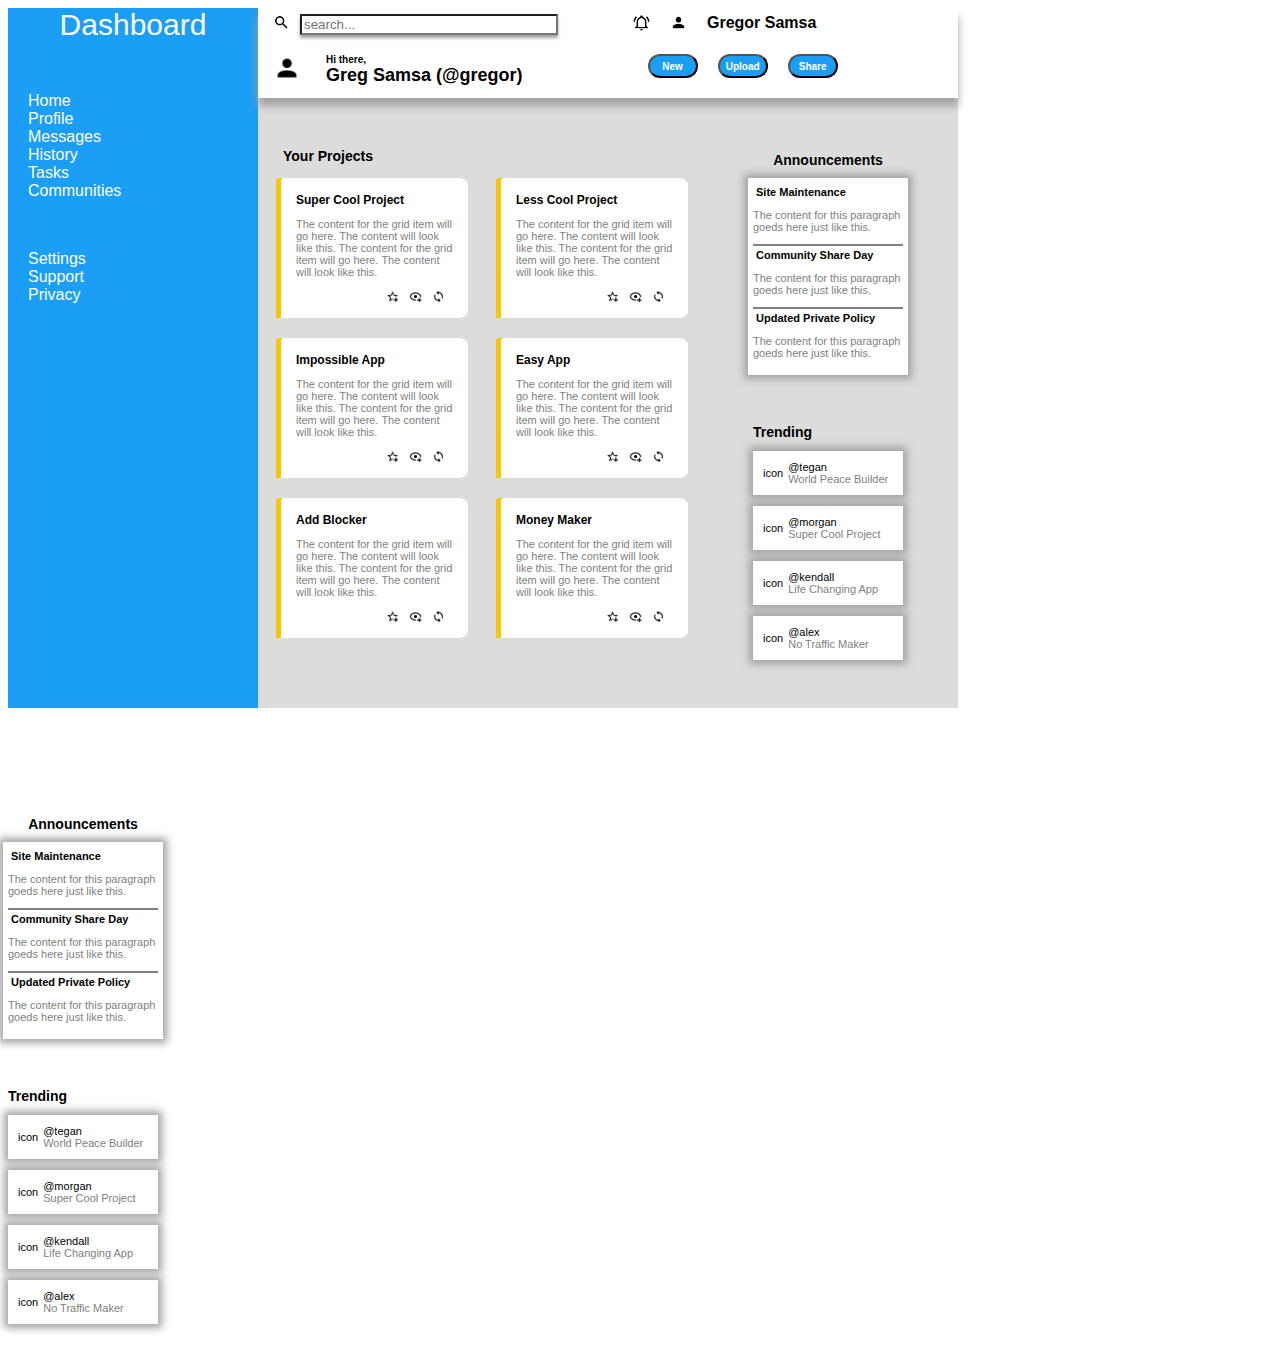
<file: admin/index.html>
<!DOCTYPE html>
<html lang="en">
<head>
    <meta charset="UTF-8">
    <meta http-equiv="X-UA-Compatible" content="IE=edge">
    <meta name="viewport" content="width=device-width, initial-scale=1.0">
    <title>Document</title>
    <link rel="stylesheet" href="style.css">
</head>
<body>

    <div class="main-container">
        <div class="left-container">
            <div class="dashboard-container">
                <div class="dashboard">Dashboard</div>
            </div>
            <div class="home-column-container">
                <div id="home">Home</div>
                <div id="profile">Profile</div>
                <div id="messages">Messages</div>
                <div id="history">History</div>
                <div id="tasks">Tasks</div>
                <div id="communities">Communities</div>
            </div>
            <div class="settings-column-container">
                <div id="settings">Settings</div>
                <div id="support">Support</div>
                <div id="privacy">Privacy</div>
                <div id="history"></div>
                <div id="tasks"></div>
                <div id="communities"></div>
            </div>
            
        </div>
        <div class="right-container">
            <div class="navBar-container">
                <nav>
                    <div class="searchBar">
                        <div class="div">
                            <img class = "icon" src="./icons/magnify.png">
                        </div>
                        <div class="div">
                            <input type="text" placeholder="search...">
                        </div>
                    </div>
                    <div class="navbar-top-right">
                        <div><img class="icon" src="./icons/bell-ring-outline.png"></div>
                        <div><img class="icon" src="./icons/account.png"></div>
                        <div id="accountOwnerLink">Gregor Samsa</div>
                    </div>
                </nav> 
                <div class="hiThere">
                    <div>
                        <img id="largeAccountIcon" src="./icons/account.png">
                    </div>
                    <div class="hiThereText">
                        <div class="hiThereText hiThere1">Hi there,</div>
                        <div class="hiThereText gregSamsa">Greg Samsa (@gregor)</div>
                    </div>
                    <div class="hiThere-buttons">
                        <div id="newBtn"><button>New</button></div> 
                        <div id="uploadBtn"><button>Upload</button></div>
                        <div id="shareBtn"><button>Share</button></div> 
                    </div>
                </div>
            </div> 
            <div class="inner-container">
                <div class="inner-container-left-side">
                    <h3 class="sectionHeader">Your Projects</h3>
                    <div class="gridContainer">
                        <div class="gridItem" id="card1">
                            <div class="gridItemContent">
                                <div class="gridItemHeader">Super Cool Project</div>
                                <p>The content for the grid item will go here. The content will look like this. The content for the grid item will go here. The content will look like this.</p>
                                <div class="gridItemIcons">
                                    <div><img class="cardIcon" src="./icons/star-plus-outline.png"></div>
                                    <div><img class="cardIcon" src="./icons/eye-plus-outline.png"></div>
                                    <div><img class="cardIcon" src="./icons/sync.png"></div>
                                </div>
                            </div>
                        </div>
                        <div class="gridItem" id="card2">
                            <div class="gridItemContent">
                                <div class="gridItemHeader">Less Cool Project</div>
                                <p>The content for the grid item will go here. The content will look like this. The content for the grid item will go here. The content will look like this.</p>
                                <div class="gridItemIcons">
                                    <div><img class="cardIcon" src="./icons/star-plus-outline.png"></div>
                                    <div><img class="cardIcon" src="./icons/eye-plus-outline.png"></div>
                                    <div><img class="cardIcon" src="./icons/sync.png"></div>
                                </div>
                            </div>
                        </div>
                        <div class="gridItem" id="card3">
                            <div class="gridItemContent">
                                <div class="gridItemHeader">Impossible App</div>
                                <p>The content for the grid item will go here. The content will look like this. The content for the grid item will go here. The content will look like this.</p>
                                <div class="gridItemIcons">
                                    <div><img class="cardIcon" src="./icons/star-plus-outline.png"></div>
                                    <div><img class="cardIcon" src="./icons/eye-plus-outline.png"></div>
                                    <div><img class="cardIcon" src="./icons/sync.png"></div>
                                </div>
                            </div>
                        </div>
                        <div class="gridItem" id="card4">
                            <div class="gridItemContent">
                                <div class="gridItemHeader">Easy App</div>
                                <p>The content for the grid item will go here. The content will look like this. The content for the grid item will go here. The content will look like this.</p>
                                <div class="gridItemIcons">
                                    <div><img class="cardIcon" src="./icons/star-plus-outline.png"></div>
                                    <div><img class="cardIcon" src="./icons/eye-plus-outline.png"></div>
                                    <div><img class="cardIcon" src="./icons/sync.png"></div>
                                </div>
                            </div>
                        </div>
                        <div class="gridItem" id="card5">
                            <div class="gridItemContent">
                                <div class="gridItemHeader">Add Blocker</div>
                                <p>The content for the grid item will go here. The content will look like this. The content for the grid item will go here. The content will look like this.</p>
                                <div class="gridItemIcons">
                                    <div><img class="cardIcon" src="./icons/star-plus-outline.png"></div>
                                    <div><img class="cardIcon" src="./icons/eye-plus-outline.png"></div>
                                    <div><img class="cardIcon" src="./icons/sync.png"></div>
                                </div>
                            </div>
                        </div>
                        <div class="gridItem" id="card5">
                            <div class="gridItemContent">
                                <div class="gridItemHeader">Money Maker</div>
                                <p>The content for the grid item will go here. The content will look like this. The content for the grid item will go here. The content will look like this.</p>
                                <div class="gridItemIcons">
                                    <div><img class="cardIcon" src="./icons/star-plus-outline.png"></div>
                                    <div><img class="cardIcon" src="./icons/eye-plus-outline.png"></div>
                                    <div><img class="cardIcon" src="./icons/sync.png"></div>
                                </div>
                            </div>
                        </div>
                    </div> 
                </div>
                <div class="inner-container-right-side">
                    <div class="announcements-container">
                        <div class="announcements-header">Announcements</div>
                            <div class="announcements-card">
                                <div class="announcements-card-item">
                                    <div class="card-header">
                                        <h4>Site Maintenance</h4>
                                    </div>
                                        <p>The content for this paragraph goeds here just like this.</p>
                                    <div class="divider-line"></div>
                                </div>
                                <div class="announcements-card-item">
                                    <div class="card-header">
                                        <h4>Community Share Day</h4>
                                    </div>
                                    <p>The content for this paragraph goeds here just like this.</p>
                                    <div class="divider-line"></div>
                                </div>
                                <div class="announcements-card-item">
                                    <div class="card-header">
                                        <h4>Updated Private Policy</h4>
                                    </div>
                                    <p>The content for this paragraph goeds here just like this.</p>
                            </div>
                        </div>
                    </div>
                    
                    <br>
                    <br>
                    
                        <div class="trending-container">
                            <div class="trending-header">Trending</div>
                                <div class="trending-card-item-container">
                                    <div class="trending-card-icon">icon</div>
                                    <div class="trending-card-username-container">
                                        <div class="trending-card-username">@tegan</div>
                                        <div class="trending-card-title">World Peace Builder</div>
                                    </div>
                                </div>
                                <div class="trending-card-item-container">
                                    <div class="trending-card-icon">icon</div>
                                    <div class="trending-card-username-container">
                                        <div class="trending-card-username">@morgan</div>
                                        <div class="trending-card-title">Super Cool Project</div>
                                    </div>
                                </div>
                                <div class="trending-card-item-container">
                                    <div class="trending-card-icon">icon</div>
                                    <div class="trending-card-username-container">
                                        <div class="trending-card-username">@kendall</div>
                                        <div class="trending-card-title">Life Changing App</div>
                                    </div>
                                </div>
                                <div class="trending-card-item-container">
                                    <div class="trending-card-icon">icon</div>
                                    <div class="trending-card-username-container">
                                        <div class="trending-card-username">@alex</div>
                                        <div class="trending-card-title">No Traffic Maker</div>       
                                    </div>
                                </div>
                            
                        </div>
                 </div>
                <!---
                <div class="inner-container-right-side">
                    <h3 class="sectinonHeader">Announcements</h3>
                        <div class="announcements-card">
                            <div class="announcements-card-item">Site Maintenance</div>
                            <div class="announcements-card-item">Community Share Day</div>
                            <div class="announcements-card-item">Updated Private Policy</div>
                        </div>
                    </div>
                    <h3>Trending</h3>
                    <div class="trending">
                        <div class="trending-card">
                            <div class="trending-username">@tegan</div>
                            <div class="trending-username">@morgan</div>
                            <div class="trending-username">@kendall</div>
                            <div class="trending-username">@alex</div>
                        </div>
                    </div>
                </div>
            -->
            </div>
        </div>
    </div>

    <br>
    <br>
    <br> 



    <!---

    <div class="gridContainer">
        <div class="gridItem" id="card1">
            <div class="gridItemContent">
                <div class="gridItemHeader">Super Cool Project</div>
                <p>The content for the grid item will go here. The content will look like this.</p>
                <div class="gridItemIcons">
                    <div><img class="cardIcon" src="./icons/star-plus-outline.png"></div>
                    <div><img class="cardIcon" src="./icons/eye-plus-outline.png"></div>
                    <div><img class="cardIcon" src="./icons/sync.png"></div>
                </div>
            </div>
        </div>
        <div class="gridItem" id="card2">
            <div class="gridItemContent">
                <div class="gridItemHeader">Less Cool Project</div>
                <p>The content for the grid item will go here. The content will look like this.</p>
                <div class="gridItemIcons">
                    <div><img class="cardIcon" src="./icons/star-plus-outline.png"></div>
                    <div><img class="cardIcon" src="./icons/eye-plus-outline.png"></div>
                    <div><img class="cardIcon" src="./icons/sync.png"></div>
                </div>
            </div>
        </div>
        <div class="gridItem" id="card3">
            <div class="gridItemContent">
                <div class="gridItemHeader">Impossible App</div>
                <p>The content for the grid item will go here. The content will look like this.</p>
                <div class="gridItemIcons">
                    <div><img class="cardIcon" src="./icons/star-plus-outline.png"></div>
                    <div><img class="cardIcon" src="./icons/eye-plus-outline.png"></div>
                    <div><img class="cardIcon" src="./icons/sync.png"></div>
                </div>
            </div>
        </div>
        <div class="gridItem" id="card4">
            <div class="gridItemContent">
                <div class="gridItemHeader">Easy App</div>
                <p>The content for the grid item will go here. The content will look like this.</p>
                <div class="gridItemIcons">
                    <div><img class="cardIcon" src="./icons/star-plus-outline.png"></div>
                    <div><img class="cardIcon" src="./icons/eye-plus-outline.png"></div>
                    <div><img class="cardIcon" src="./icons/sync.png"></div>
                </div>
            </div>
        </div>
        <div class="gridItem" id="card5">
            <div class="gridItemContent">
                <div class="gridItemHeader">Add Blocker</div>
                <p>The content for the grid item will go here. The content will look like this.</p>
                <div class="gridItemIcons">
                    <div><img class="cardIcon" src="./icons/star-plus-outline.png"></div>
                    <div><img class="cardIcon" src="./icons/eye-plus-outline.png"></div>
                    <div><img class="cardIcon" src="./icons/sync.png"></div>
                </div>
            </div>
        </div>
        <div class="gridItem" id="card5">
            <div class="gridItemContent">
                <div class="gridItemHeader">Money Maker</div>
                <p>The content for the grid item will go here. The content will look like this.</p>
                <div class="gridItemIcons">
                    <div><img class="cardIcon" src="./icons/star-plus-outline.png"></div>
                    <div><img class="cardIcon" src="./icons/eye-plus-outline.png"></div>
                    <div><img class="cardIcon" src="./icons/sync.png"></div>
                </div>
            </div>
        </div>
    </div> 
-->





<div class="announcements-container">
    <div class="announcements-header">Announcements</div>
        <div class="announcements-card">
            <div class="announcements-card-item">
                <div class="card-header">
                    <h4>Site Maintenance</h4>
                </div>
                    <p>The content for this paragraph goeds here just like this.</p>
                <div class="divider-line"></div>
            </div>
            <div class="announcements-card-item">
                <div class="card-header">
                    <h4>Community Share Day</h4>
                </div>
                <p>The content for this paragraph goeds here just like this.</p>
                <div class="divider-line"></div>
            </div>
            <div class="announcements-card-item">
                <div class="card-header">
                    <h4>Updated Private Policy</h4>
                </div>
                <p>The content for this paragraph goeds here just like this.</p>
            </div>
        </div>
</div>

<br>
<br>

    <div class="trending-container">
        <div class="trending-header">Trending</div>
            <div class="trending-card-item-container">
                <div class="trending-card-icon">icon</div>
                <div class="trending-card-username-container">
                    <div class="trending-card-username">@tegan</div>
                    <div class="trending-card-title">World Peace Builder</div>
                </div>
            </div>
            <div class="trending-card-item-container">
                <div class="trending-card-icon">icon</div>
                <div class="trending-card-username-container">
                    <div class="trending-card-username">@morgan</div>
                    <div class="trending-card-title">Super Cool Project</div>
                </div>
            </div>
            <div class="trending-card-item-container">
                <div class="trending-card-icon">icon</div>
                <div class="trending-card-username-container">
                    <div class="trending-card-username">@kendall</div>
                    <div class="trending-card-title">Life Changing App</div>
                </div>
            </div>
            <div class="trending-card-item-container">
                <div class="trending-card-icon">icon</div>
                <div class="trending-card-username-container">
                    <div class="trending-card-username">@alex</div>
                    <div class="trending-card-title">No Traffic Maker</div>       
                </div>
            </div>
        
</div>

     


    
    <script src="app.js"></script>
</body>
</html>
</file>
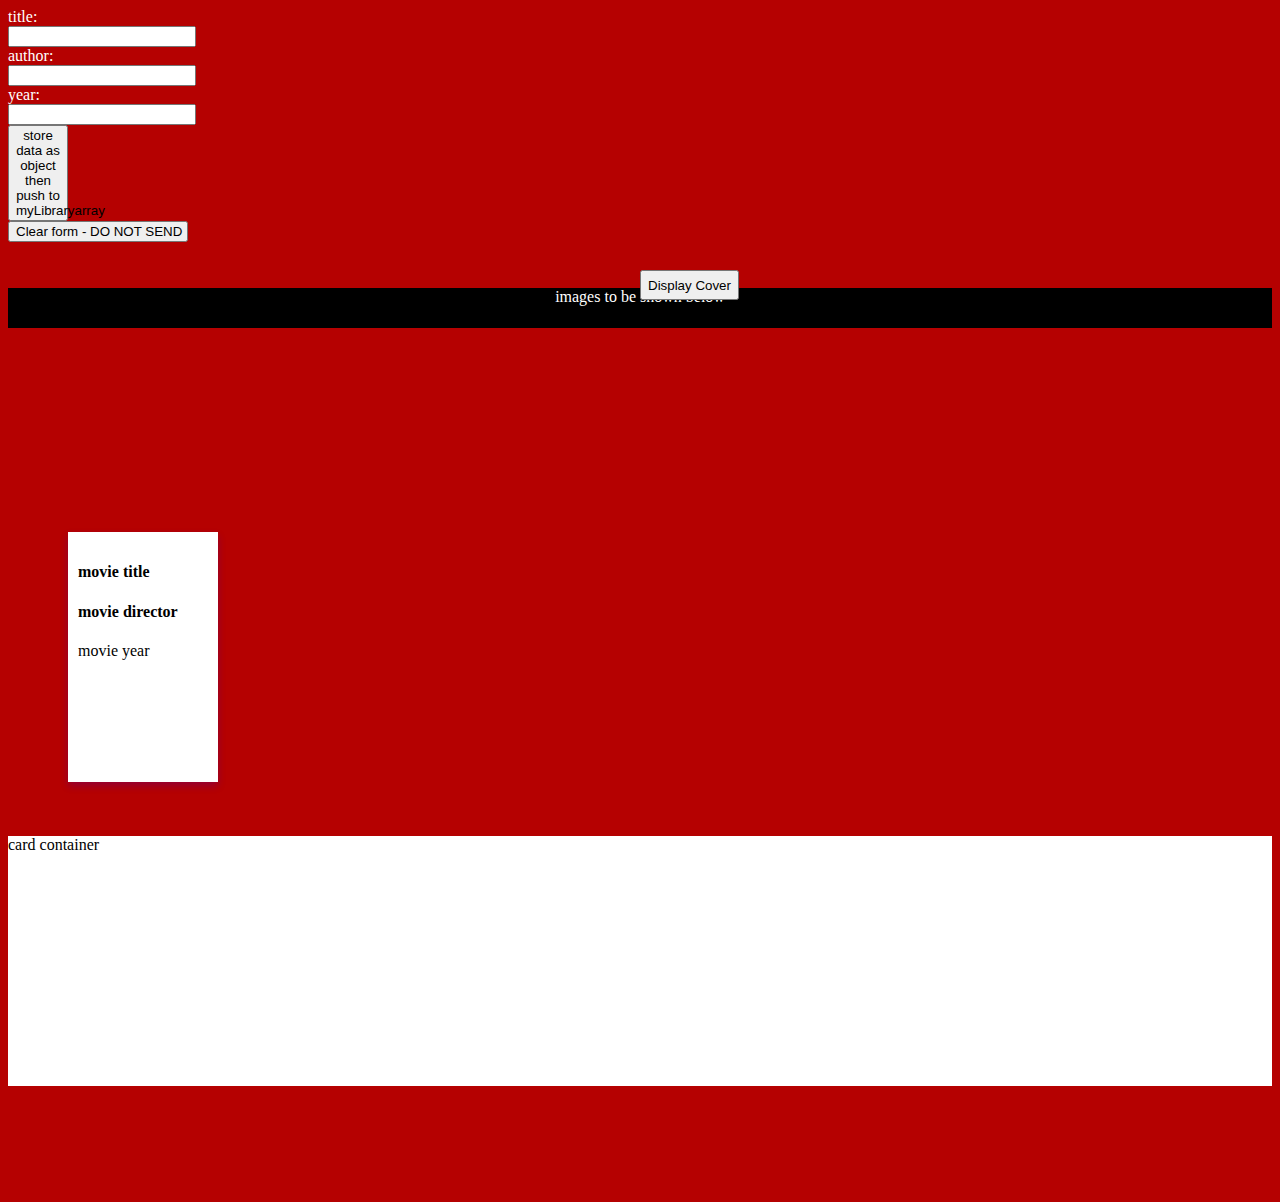
<file: booklib/index.html>
<!DOCTYPE html>
<html lang="en">
<head>
    <meta charset="UTF-8">
    <meta http-equiv="X-UA-Compatible" content="IE=edge">
    <meta name="viewport" content="width=device-width, initial-scale=1.0">
    <title>Document</title>
    <link rel="stylesheet" href="style.css">
</head>
<body>

    <!---form to take object inputs (title, author, year)
    this info will be stored as an OBJECT in the myLibrary array)
and we will later iterate thru the objects and display them as cards in the browser-->

    <form>
        <label for='title' action='' method='GET'>title:</label>
        <input type='text' id='enteredTitle' name='bookTitle'></input>
        <label for='author' action='' method='GET'>author:</label>
        <input type='text' id='enteredTitle' name='bookAuthor'></input>
        <label for='year' action='' method='GET'>year:</label>
        <input type='text' id='enteredTitle' name='bookYear'></input>
        <button type='submit' id="submitBtn">store data as object then push to myLibraryarray</button>
        <input type='reset' value='Clear form - DO NOT SEND'></input>
      </form>

    <div class="btn-Container">
        <div class="center">
            <button id="displayCoverBtn">Display Cover</button>
        </div>
    </div>

    <div class="bookCoverImagesContainer" id="imagesContainer">
        <div class="bookCoverContainerText">images to be shown below</div>
    </div>

    <div id="coverHolder">
        <img id="kafkaImage" src="./book-images/kafka-cover.jpg">
        <img id="nietzscheImage" src="./book-images/nietzsche-cover.jpg">
        <img id="eganImage" src="./book-images/egan-cover.jpg">
    </div>  

    <div class="card">
        <div class="container">
            <h4>movie title</h4>
            <h4>movie director</h4>
            <p>movie year</p>
        </div>
    </div>

    <br>
    <br>
    <br>


    <div id="main-card-container">
        card container

    </div>


    <br>
    <br>
    <br>
    <br>
    <br>
    <br>
 

    
    <script src="script.js"></script>
</body>
</html>
</file>
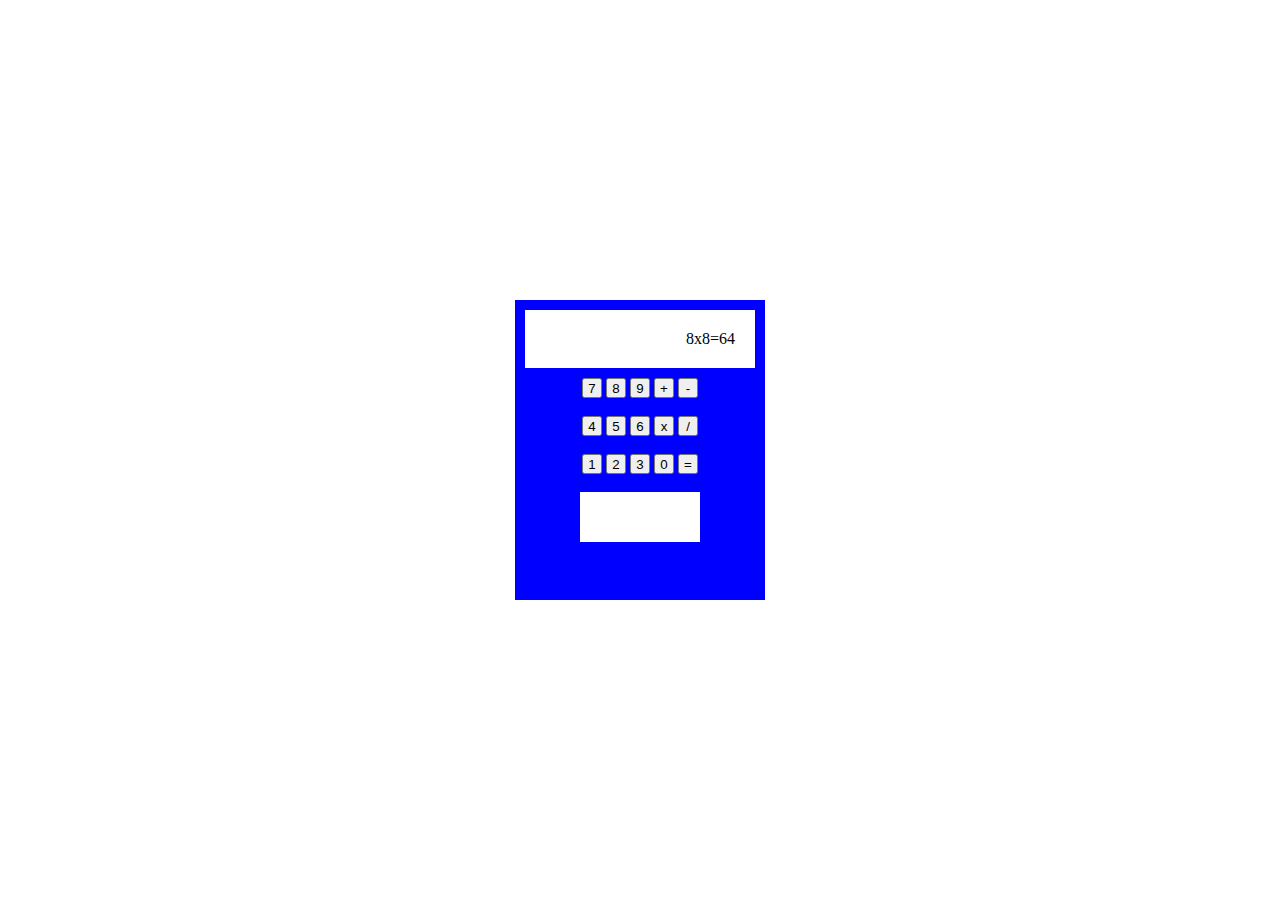
<file: calc/index.html>
<!DOCTYPE html>
<html lang="en">
<head>
    <meta charset="UTF-8">
    <meta http-equiv="X-UA-Compatible" content="IE=edge">
    <meta name="viewport" content="width=device-width, initial-scale=1.0">
    <title>Odin Calculator</title>
    <link href="style.css" rel="stylesheet">

</head>
<body>

  

    <div class="calculator-container">
        <div class="calculator-screen">
            8x8=64
        </div>
        <div class="button-container">
            <div class = button-row-1>
                <button class="7button" id="btn-7">7</button>
                <button class="8button" id="btn-8">8</button>
                <button class="9button" id="btn-9">9</button>
                <button class="plusButton" id="btn-plus">+</button>
                <button class="minusBbutton" id="btn-minus">-</button>
            </div>
                <br>
            <div class = button-row-2>
                <button class="4button" id="btn-4">4</button>
                <button class="5button" id="btn-5">5</button>
                <button class="6button" id="btn-6">6</button>
                <button class="timesButton" id="btn-times">x</button>
                <button class="divideBbutton" id="btn-divide">/</button>
            </div>
            <br>
            <div class = button-row-3>
                <button class="1button" id="btn-1">1</button>
                <button class="2button" id="btn-2">2</button>
                <button class="3button" id="btn-3">3</button>
                <button class="0button" id="btn-0">0</button>
                <button class="equalButton" id="btn-equal">=</button>
            </div>
            <br> 

            <div class="output-screen">
                <div id="operand1"></p></div>
                <div id="operator"></div>
                <div id="operand2"></div>
                <div id="equalsOutput"></div>
                <div id="output"></div>
            </div>
           

        </div>


    </div>

    

    <script src="script.js"></script>
</body>
</html>
</file>
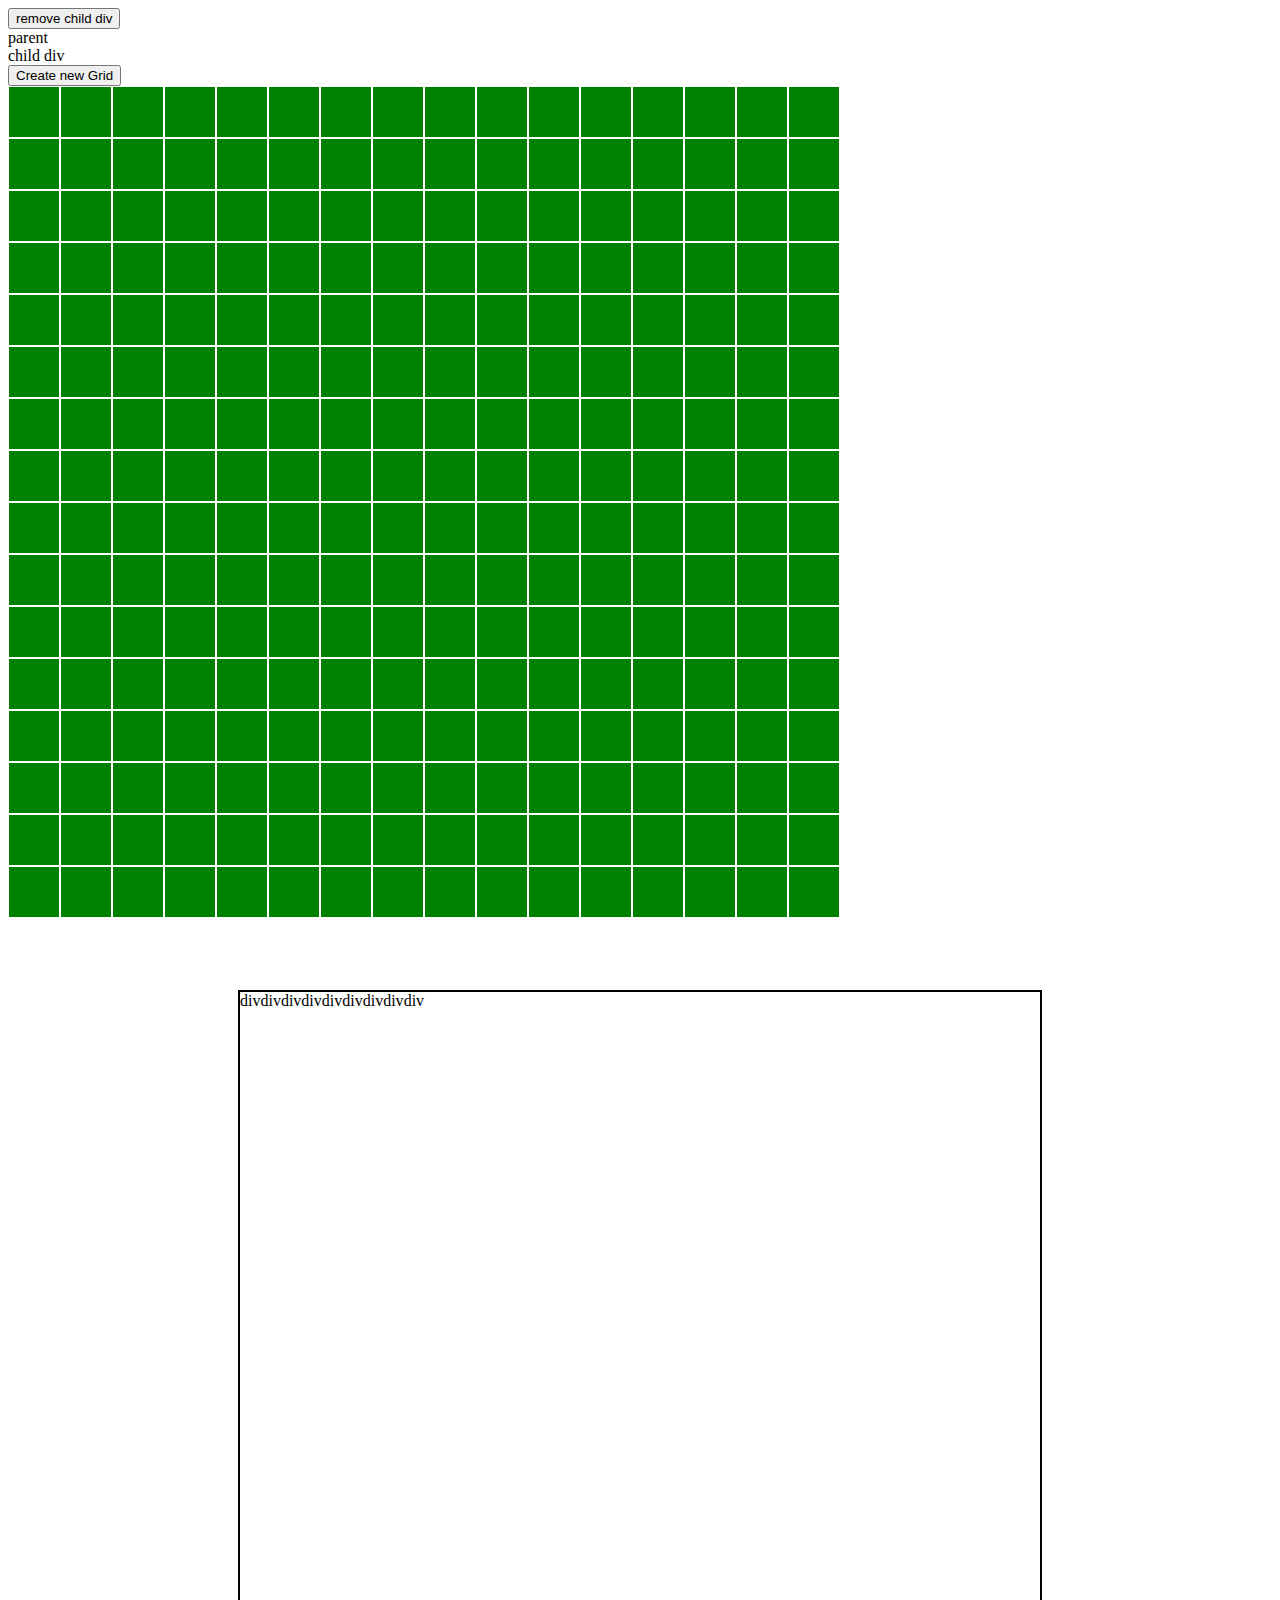
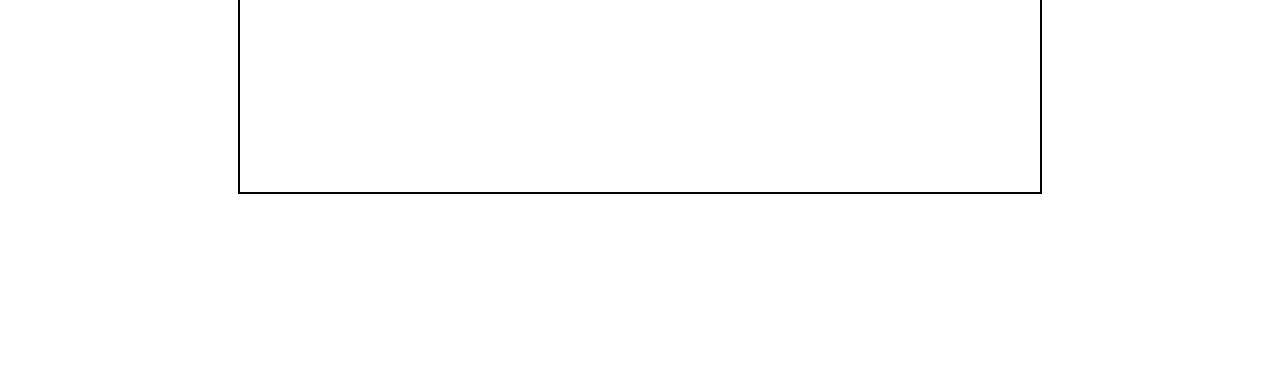
<file: sketch/index.html>
<!DOCTYPE html>
<html lang="en">
<head>
    <meta charset="UTF-8">
    <meta http-equiv="X-UA-Compatible" content="IE=edge">
    <meta name="viewport" content="width=device-width, initial-scale=1.0">
    <title>sketch</title>
    <link rel="stylesheet" href="style.css">
</head>
<body>

    <button onclick="remChild()">remove child div</button>

    <div id="parentDiv">
        parent 
        <div id="childDiv">
            child div
          </div>
    </div>

    <div class="btn-container" onclick="createNewGrid()">
        <button id="popupBtn">Create new Grid</button>
    </div>


    <div id="gridContainer"> 
        <!---we will use loop to append 16 letters to this div-->
    </div>

    <br>
    <br>
    <br>
    <br>

    <div class="newContainer"></div>



    <div class="squareContainer">
        <div id="mainSquare"></div>
    </div>

    <br>
    <br>
    <br>
    <br>
    <br>
    <br>
    <br>
    <br>
    <br>
    <br>
    
    <script src="jquery-3.6.4.js"></script>
    <script src="app.js"></script>
    <!---
    <script
  src="https://code.jquery.com/jquery-3.6.4.js"
  integrity="sha256-a9jBBRygX1Bh5lt8GZjXDzyOB+bWve9EiO7tROUtj/E="
  crossorigin="anonymous"></script>
-->
</body>
</html>
</file>
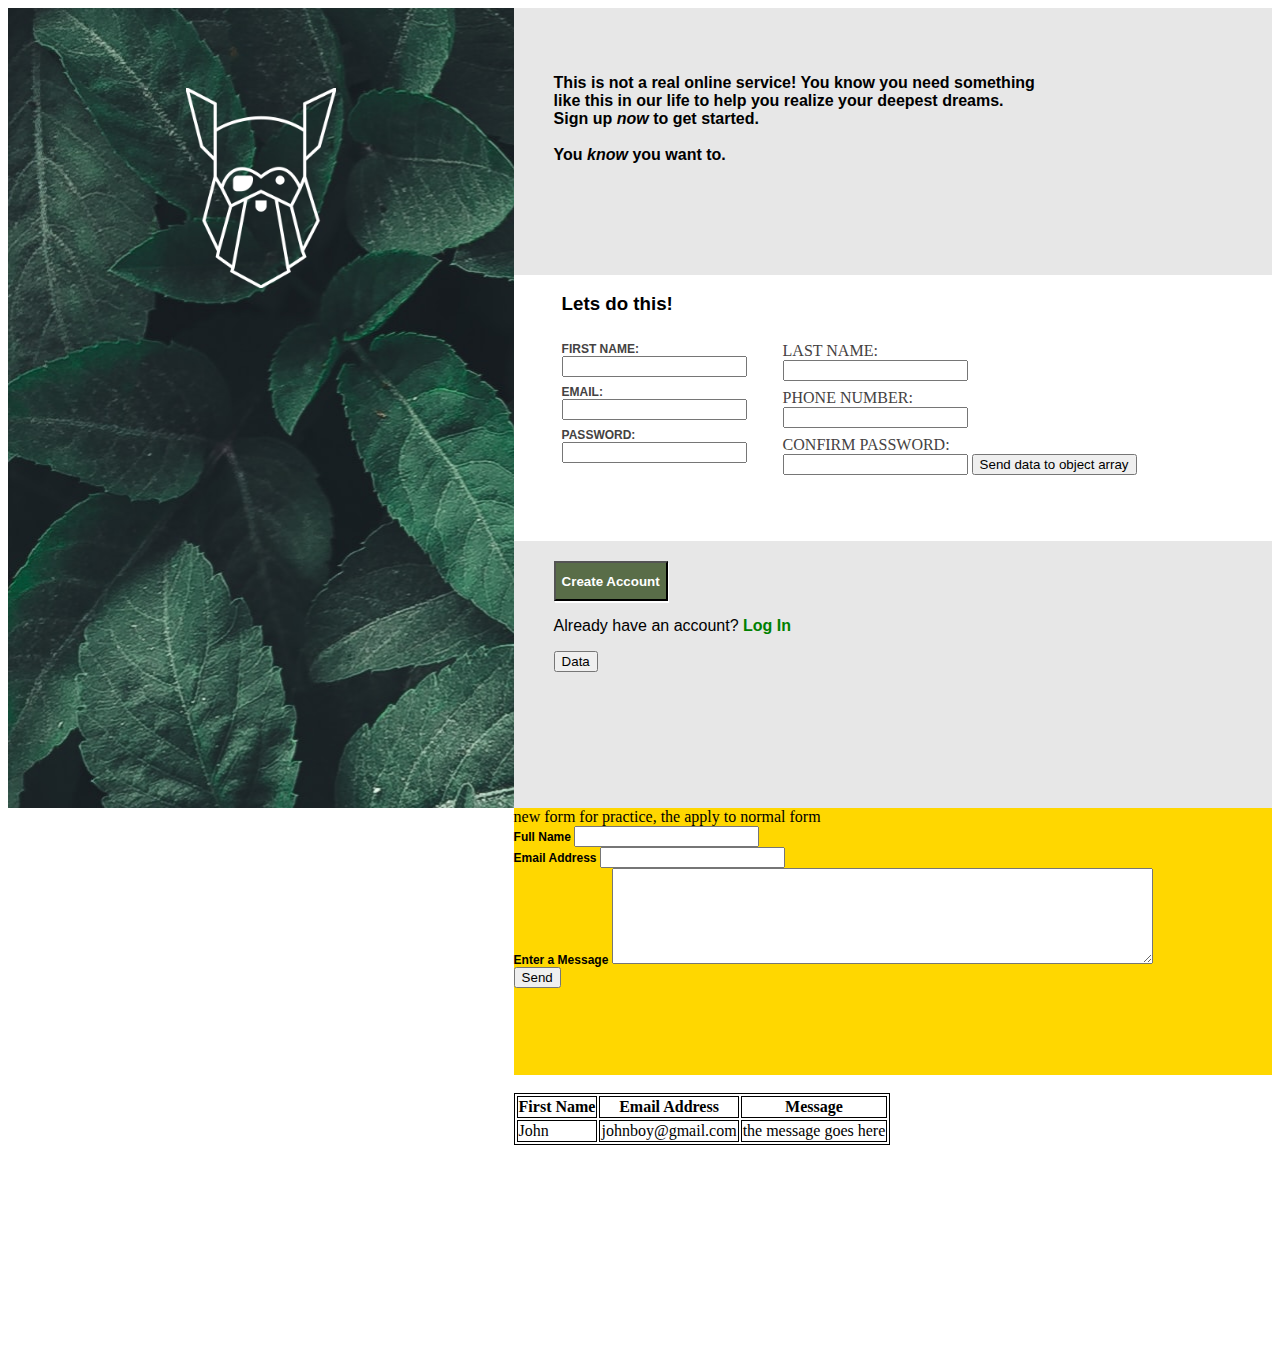
<file: suf/index.html>
<!DOCTYPE html>
<html lang="en">
<head>
    <meta charset="UTF-8">
    <meta http-equiv="X-UA-Compatible" content="IE=edge">
    <meta name="viewport" content="width=device-width, initial-scale=1.0">
    <title>Document</title>
    <link href="style.css" rel="stylesheet"></link>
    <link href="style.css" rel="stylesheet"></link>
</head>
<body>

    <div class="root-container">
    <div class="left-container">
        <div class="logo-container">
            <img src="./images/logo.png">
        </div>


    </div>
    <div class="right-container">
        <div class="row1-container">
            <div class="row1-text">
                <p>This is not a real online service! You know you need something<br>like this in our life to help you realize your deepest dreams.<br>Sign up <em>now</em>
                 to get started.
                <br>
                <br>
            You <em>know</em> you want to.</p>
            </div>
        </div>
        <div class="row2-container">
            <div class="row2-text">
                <div class="letsDoThis">
                <h3>Lets do this!</h3>
            </div>
                <div class="form-container">
                    <div class="form-left-container">
                        <form>
                        <div class="form-div">
                          
                                <label for="fname">FIRST NAME:
                                </label>
                                <br>
                                <input type="text" id="fname" name="fname">
                                <!---this will link to the Create Account button in section 
                                <input type="submit" value="Submit"> --->   
                      
                        </div>
                        <div class="form-div">
                        
                                <label for="email">EMAIL:
                                </label><br>
                                <input type="text" id="email" name="email">
                         
                        </div>
                        <div class="form-div">
                       
                                <label for="password">PASSWORD:
                                </label>
                                <br>
                                <input type="password" id="password" name="password">  
                         
                        </div>
                    </div>
                    <div class="form-right-container">
            
                        <div class="form-div">

                                <label for="lname">LAST NAME:
                                </label>
                                <br>
                                <input type="text" id="lname" name="lname">
        
                        </div>
                        <div class="form-div">
                      
                                <label for="phone">PHONE NUMBER:
                                </label>
                                <br>
                                <input type="text" id="phone" name="phone">
                           
                        </div>
                        <div class="form-div">
                         
                                <label for="passwordConfirm">CONFIRM PASSWORD:
                                </label>
                                <br>
                                <input type="password" id="passwordConfirm" name="passwordConfirm"> 
                                <button type="submit" id="formSubmitBtn">Send data to object array</button> 
                        </form>
                        </div>
                    </div>
                </div>
                </div>
            </div>
        <div class="row3-container">
            <div class="row3-text">
                <div class="buttonContainer">
                    <button id="createAccountBtn">Create Account</button>
                </div>
                <div class="loginContainer">
                    <p>Already have an account? <span>Log In</span></p> 
                </div>   
                <div class="loginDataBtnContainer">
                    <a href="accountinfo.html"><button id="loginDataBtn" onclick="changeColor()">Data</button></a>
                </div>
            </div>

            
        </div>

        <div class="newForm">
            new form for practice, the apply to normal form
            <form id="contact-form">
                <div class="form-control">
                    <label for="fullname">Full Name</label>
                    <input id="fullname" name="fullname" type="text" />
                </div>
                <div class="form-control">
                    <label for="emailaddy">Email Address</label>
                    <input id="emailaddy" name="emailaddy" type="email" />
                </div>
                <div class="form-control">
                    <label for="message">Enter a Message</label>
                    <textarea id="message" name="message" rows="6" cols="65"></textarea>
                </div>
                <button class="btn" type="submit">Send</button>
            </form>
        </div>

        <br>

        <div class="tableContainer">
            <table id="messageTable">
                <tr>
                    <th>First Name</th>
                    <th>Email Address</th>
                    <th>Message</th>
                </tr>
                <tr id="topRow">
                    <td>John</td>
                    <td>johnboy@gmail.com</td>
                    <td>the message goes here</td>
                </tr>
               
            </table>
        </div>

        


    </div>
</div>



    

    
    <script src="app.js"></script>
</body>
</html>
</file>
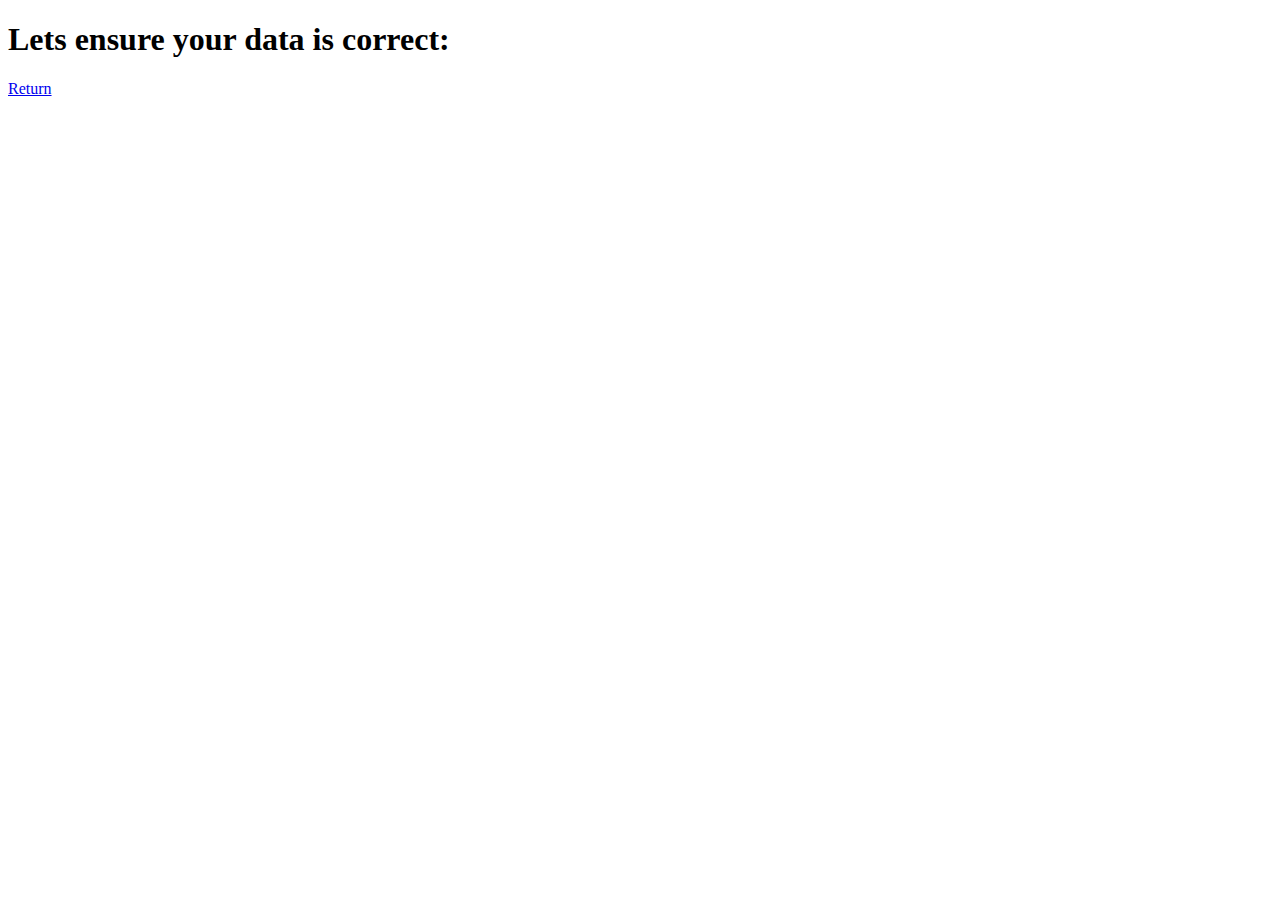
<file: booklib/confirm.html>
<!DOCTYPE html>
<html lang="en">
<head>
    <meta charset="UTF-8">
    <meta http-equiv="X-UA-Compatible" content="IE=edge">
    <meta name="viewport" content="width=device-width, initial-scale=1.0">
    <title>confirm.html</title>
</head>
<body>

    

    <h1>Lets ensure your data is correct:</h1>

    <div id="data"></div>
    <a href="index.html">Return</a>

    </div> 

    <script>

        const jsonData = localStorage.getItem('form');
        const obj = JSON.parse(jsonData);

        for (key in obj) {
            const markup = `
            <div>
                <span>${key}: ${obj[key]} </span> 
            </div>
            `;
            document.getElementById('data').innerHTML += markup; 
        }

        // and then we need to send this info to stored cards based on book title, for later retrieval





    </script>
</body>
</html>
</file>
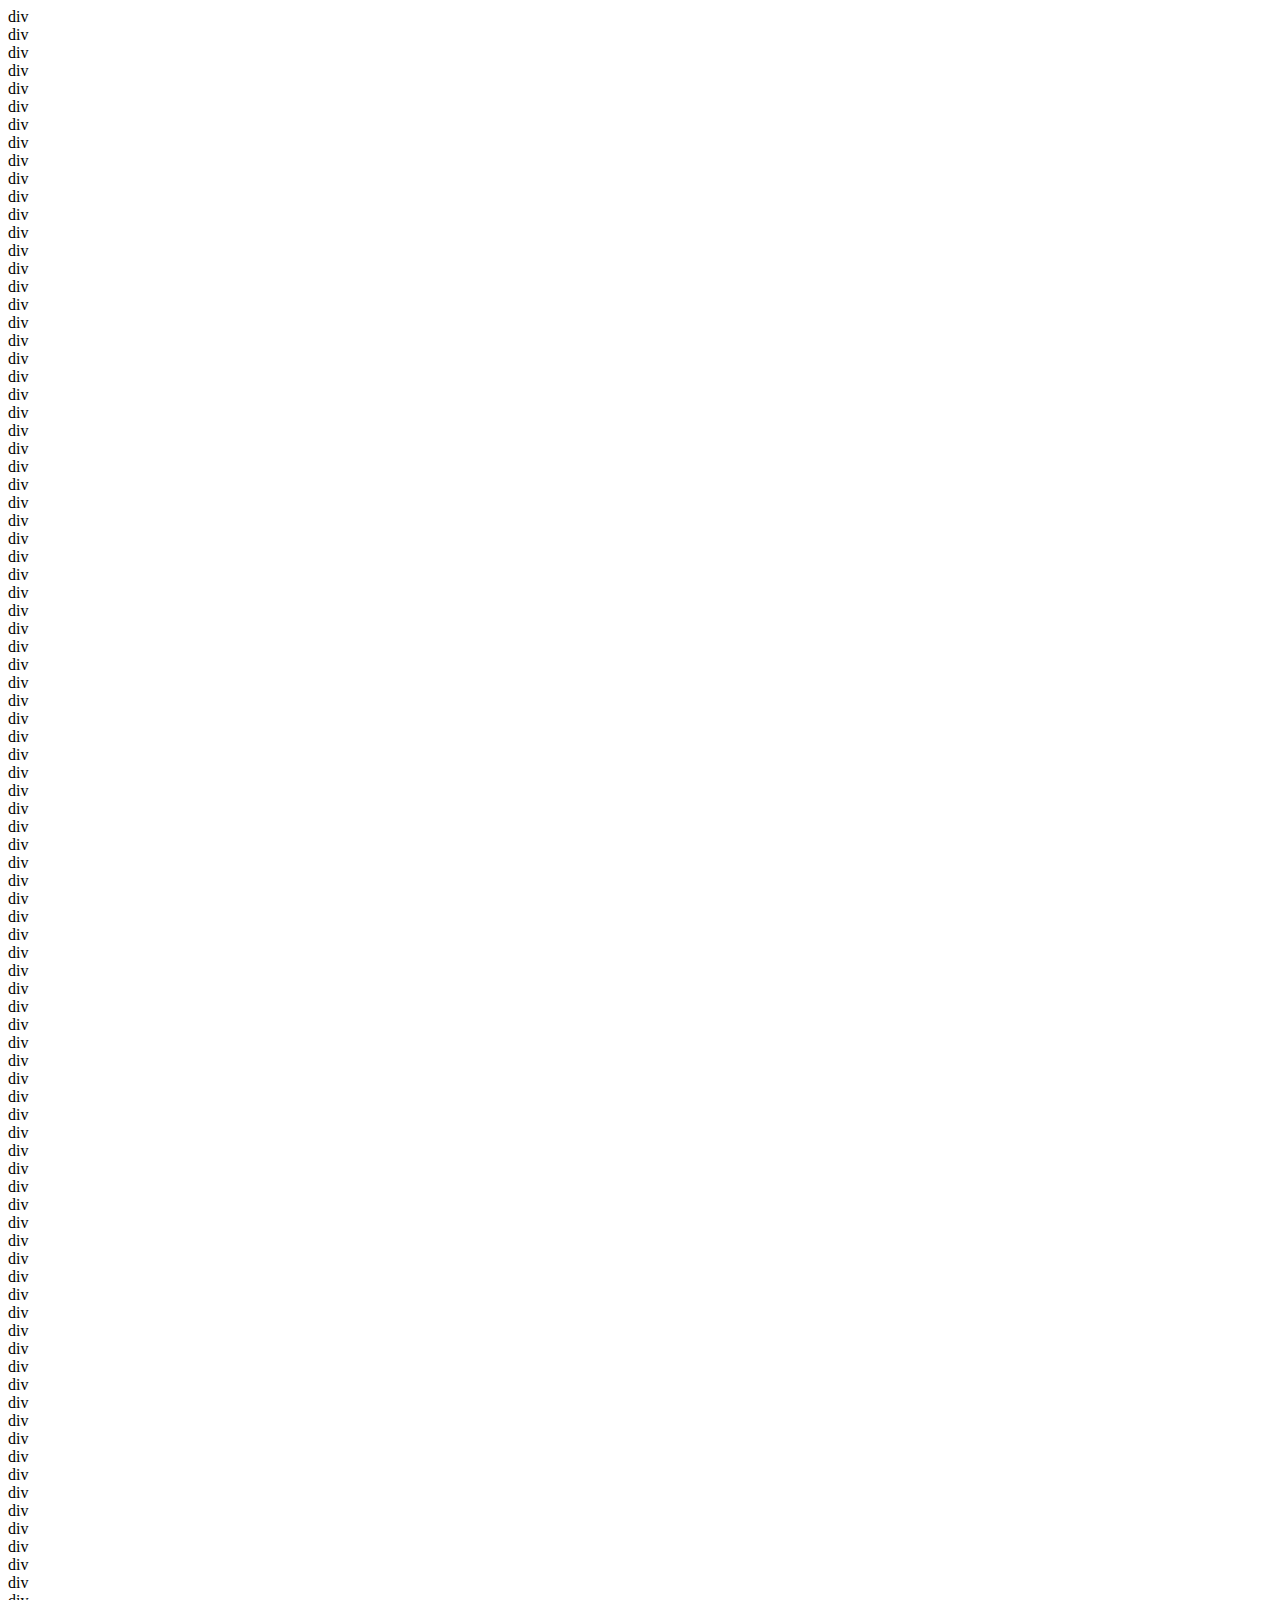
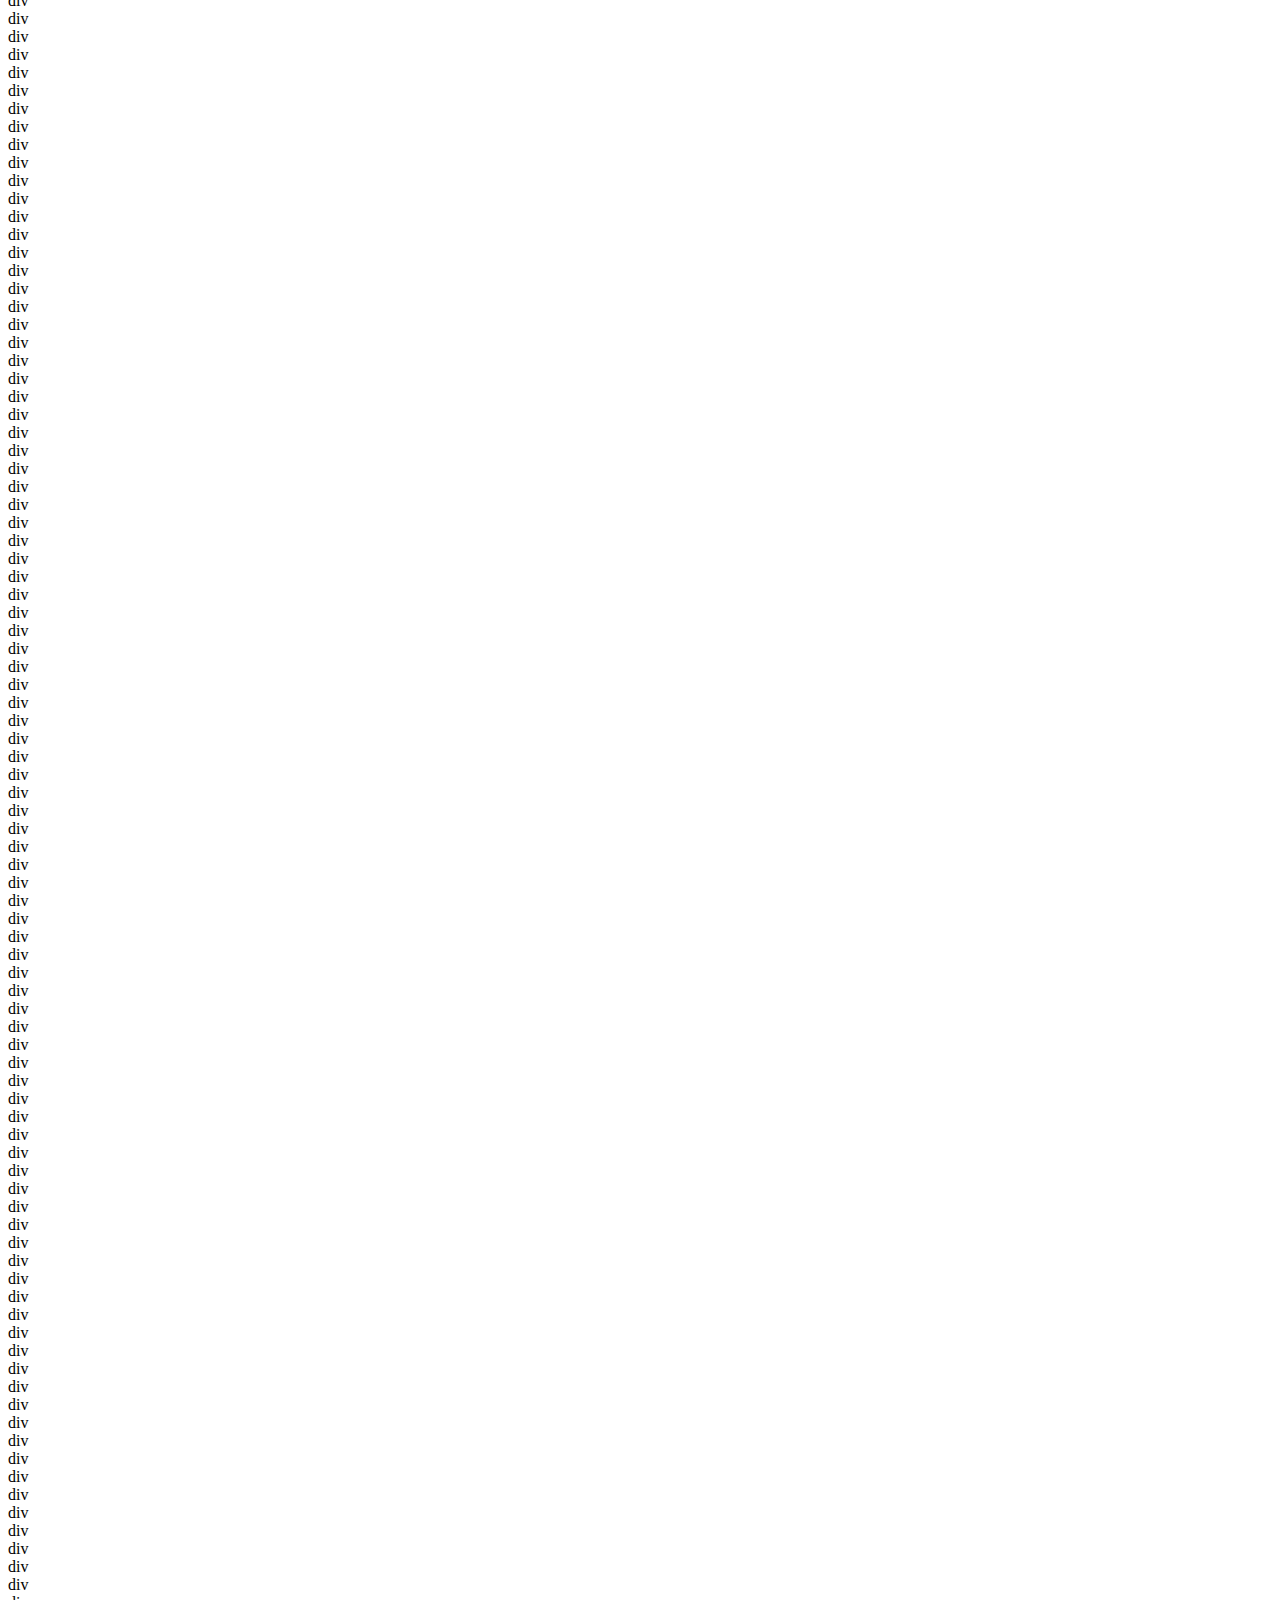
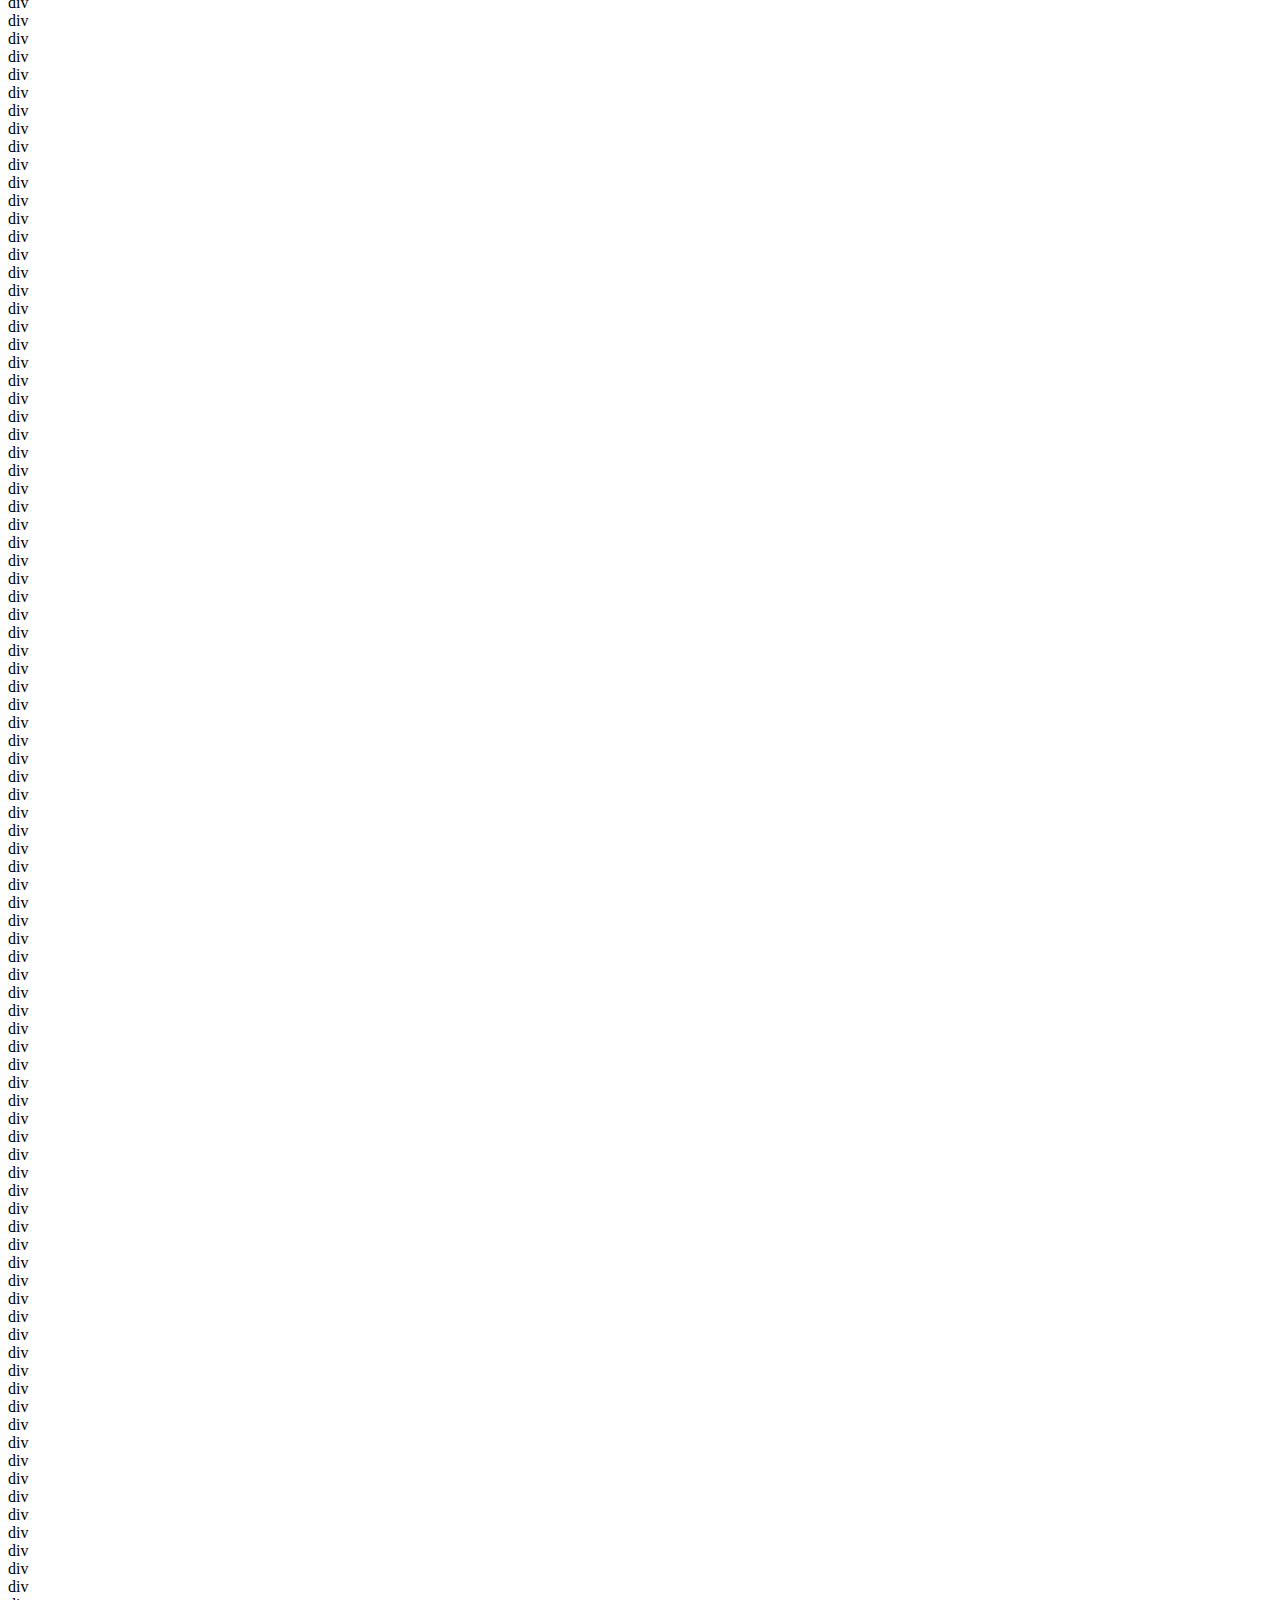
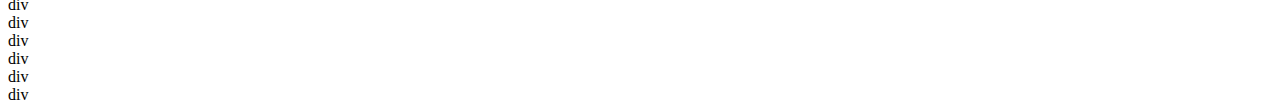
<file: sketch/hardGrid.html>
<!DOCTYPE html>
<html lang="en">
<head>
    <meta charset="UTF-8">
    <meta http-equiv="X-UA-Compatible" content="IE=edge">
    <meta name="viewport" content="width=device-width, initial-scale=1.0">
    <title>sketch</title>
    <link rel="stylesheet" href="style.css">
</head>
<body>

    <div class="gridContainer">

        <!---divs will go inside here, created in the DOM-->
        <div class="divRow">
            <div class="div">div</div>
            <div class="div">div</div>
            <div class="div">div</div>
            <div class="div">div</div>
            <div class="div">div</div>
            <div class="div">div</div>
            <div class="div">div</div>
            <div class="div">div</div>
            <div class="div">div</div>
            <div class="div">div</div>
            <div class="div">div</div>
            <div class="div">div</div>
            <div class="div">div</div>
            <div class="div">div</div>
            <div class="div">div</div>
            <div class="div">div</div>
            <div class="div">div</div>
        </div>
        <div class="divRow">
            <div class="div">div</div>
            <div class="div">div</div>
            <div class="div">div</div>
            <div class="div">div</div>
            <div class="div">div</div>
            <div class="div">div</div>
            <div class="div">div</div>
            <div class="div">div</div>
            <div class="div">div</div>
            <div class="div">div</div>
            <div class="div">div</div>
            <div class="div">div</div>
            <div class="div">div</div>
            <div class="div">div</div>
            <div class="div">div</div>
            <div class="div">div</div>
            <div class="div">div</div>
        </div>
        <div class="divRow">
            <div class="div">div</div>
            <div class="div">div</div>
            <div class="div">div</div>
            <div class="div">div</div>
            <div class="div">div</div>
            <div class="div">div</div>
            <div class="div">div</div>
            <div class="div">div</div>
            <div class="div">div</div>
            <div class="div">div</div>
            <div class="div">div</div>
            <div class="div">div</div>
            <div class="div">div</div>
            <div class="div">div</div>
            <div class="div">div</div>
            <div class="div">div</div>
            <div class="div">div</div>
        </div>
        <div class="divRow">
            <div class="div">div</div>
            <div class="div">div</div>
            <div class="div">div</div>
            <div class="div">div</div>
            <div class="div">div</div>
            <div class="div">div</div>
            <div class="div">div</div>
            <div class="div">div</div>
            <div class="div">div</div>
            <div class="div">div</div>
            <div class="div">div</div>
            <div class="div">div</div>
            <div class="div">div</div>
            <div class="div">div</div>
            <div class="div">div</div>
            <div class="div">div</div>
            <div class="div">div</div>
        </div>
        <div class="divRow">
            <div class="div">div</div>
            <div class="div">div</div>
            <div class="div">div</div>
            <div class="div">div</div>
            <div class="div">div</div>
            <div class="div">div</div>
            <div class="div">div</div>
            <div class="div">div</div>
            <div class="div">div</div>
            <div class="div">div</div>
            <div class="div">div</div>
            <div class="div">div</div>
            <div class="div">div</div>
            <div class="div">div</div>
            <div class="div">div</div>
            <div class="div">div</div>
            <div class="div">div</div>
        </div>
        <div class="divRow">
            <div class="div">div</div>
            <div class="div">div</div>
            <div class="div">div</div>
            <div class="div">div</div>
            <div class="div">div</div>
            <div class="div">div</div>
            <div class="div">div</div>
            <div class="div">div</div>
            <div class="div">div</div>
            <div class="div">div</div>
            <div class="div">div</div>
            <div class="div">div</div>
            <div class="div">div</div>
            <div class="div">div</div>
            <div class="div">div</div>
            <div class="div">div</div>
            <div class="div">div</div>
        </div>
        <div class="divRow">
            <div class="div">div</div>
            <div class="div">div</div>
            <div class="div">div</div>
            <div class="div">div</div>
            <div class="div">div</div>
            <div class="div">div</div>
            <div class="div">div</div>
            <div class="div">div</div>
            <div class="div">div</div>
            <div class="div">div</div>
            <div class="div">div</div>
            <div class="div">div</div>
            <div class="div">div</div>
            <div class="div">div</div>
            <div class="div">div</div>
            <div class="div">div</div>
            <div class="div">div</div>
        </div>
        <div class="divRow">
            <div class="div">div</div>
            <div class="div">div</div>
            <div class="div">div</div>
            <div class="div">div</div>
            <div class="div">div</div>
            <div class="div">div</div>
            <div class="div">div</div>
            <div class="div">div</div>
            <div class="div">div</div>
            <div class="div">div</div>
            <div class="div">div</div>
            <div class="div">div</div>
            <div class="div">div</div>
            <div class="div">div</div>
            <div class="div">div</div>
            <div class="div">div</div>
            <div class="div">div</div>
        </div>
        <div class="divRow">
            <div class="div">div</div>
            <div class="div">div</div>
            <div class="div">div</div>
            <div class="div">div</div>
            <div class="div">div</div>
            <div class="div">div</div>
            <div class="div">div</div>
            <div class="div">div</div>
            <div class="div">div</div>
            <div class="div">div</div>
            <div class="div">div</div>
            <div class="div">div</div>
            <div class="div">div</div>
            <div class="div">div</div>
            <div class="div">div</div>
            <div class="div">div</div>
            <div class="div">div</div>
        </div>
        <div class="divRow">
            <div class="div">div</div>
            <div class="div">div</div>
            <div class="div">div</div>
            <div class="div">div</div>
            <div class="div">div</div>
            <div class="div">div</div>
            <div class="div">div</div>
            <div class="div">div</div>
            <div class="div">div</div>
            <div class="div">div</div>
            <div class="div">div</div>
            <div class="div">div</div>
            <div class="div">div</div>
            <div class="div">div</div>
            <div class="div">div</div>
            <div class="div">div</div>
            <div class="div">div</div>
        </div>
        <div class="divRow">
            <div class="div">div</div>
            <div class="div">div</div>
            <div class="div">div</div>
            <div class="div">div</div>
            <div class="div">div</div>
            <div class="div">div</div>
            <div class="div">div</div>
            <div class="div">div</div>
            <div class="div">div</div>
            <div class="div">div</div>
            <div class="div">div</div>
            <div class="div">div</div>
            <div class="div">div</div>
            <div class="div">div</div>
            <div class="div">div</div>
            <div class="div">div</div>
            <div class="div">div</div>
        </div>
        <div class="divRow">
            <div class="div">div</div>
            <div class="div">div</div>
            <div class="div">div</div>
            <div class="div">div</div>
            <div class="div">div</div>
            <div class="div">div</div>
            <div class="div">div</div>
            <div class="div">div</div>
            <div class="div">div</div>
            <div class="div">div</div>
            <div class="div">div</div>
            <div class="div">div</div>
            <div class="div">div</div>
            <div class="div">div</div>
            <div class="div">div</div>
            <div class="div">div</div>
            <div class="div">div</div>
        </div>
        <div class="divRow">
            <div class="div">div</div>
            <div class="div">div</div>
            <div class="div">div</div>
            <div class="div">div</div>
            <div class="div">div</div>
            <div class="div">div</div>
            <div class="div">div</div>
            <div class="div">div</div>
            <div class="div">div</div>
            <div class="div">div</div>
            <div class="div">div</div>
            <div class="div">div</div>
            <div class="div">div</div>
            <div class="div">div</div>
            <div class="div">div</div>
            <div class="div">div</div>
            <div class="div">div</div>
        </div>
        <div class="divRow">
            <div class="div">div</div>
            <div class="div">div</div>
            <div class="div">div</div>
            <div class="div">div</div>
            <div class="div">div</div>
            <div class="div">div</div>
            <div class="div">div</div>
            <div class="div">div</div>
            <div class="div">div</div>
            <div class="div">div</div>
            <div class="div">div</div>
            <div class="div">div</div>
            <div class="div">div</div>
            <div class="div">div</div>
            <div class="div">div</div>
            <div class="div">div</div>
            <div class="div">div</div>
        </div>
        <div class="divRow">
            <div class="div">div</div>
            <div class="div">div</div>
            <div class="div">div</div>
            <div class="div">div</div>
            <div class="div">div</div>
            <div class="div">div</div>
            <div class="div">div</div>
            <div class="div">div</div>
            <div class="div">div</div>
            <div class="div">div</div>
            <div class="div">div</div>
            <div class="div">div</div>
            <div class="div">div</div>
            <div class="div">div</div>
            <div class="div">div</div>
            <div class="div">div</div>
            <div class="div">div</div>
        </div>
        <div class="divRow">
            <div class="div">div</div>
            <div class="div">div</div>
            <div class="div">div</div>
            <div class="div">div</div>
            <div class="div">div</div>
            <div class="div">div</div>
            <div class="div">div</div>
            <div class="div">div</div>
            <div class="div">div</div>
            <div class="div">div</div>
            <div class="div">div</div>
            <div class="div">div</div>
            <div class="div">div</div>
            <div class="div">div</div>
            <div class="div">div</div>
            <div class="div">div</div>
            <div class="div">div</div>
        </div>
          

    </div>
    

    <script src="app.js"></script>
</body>
</html>
</file>
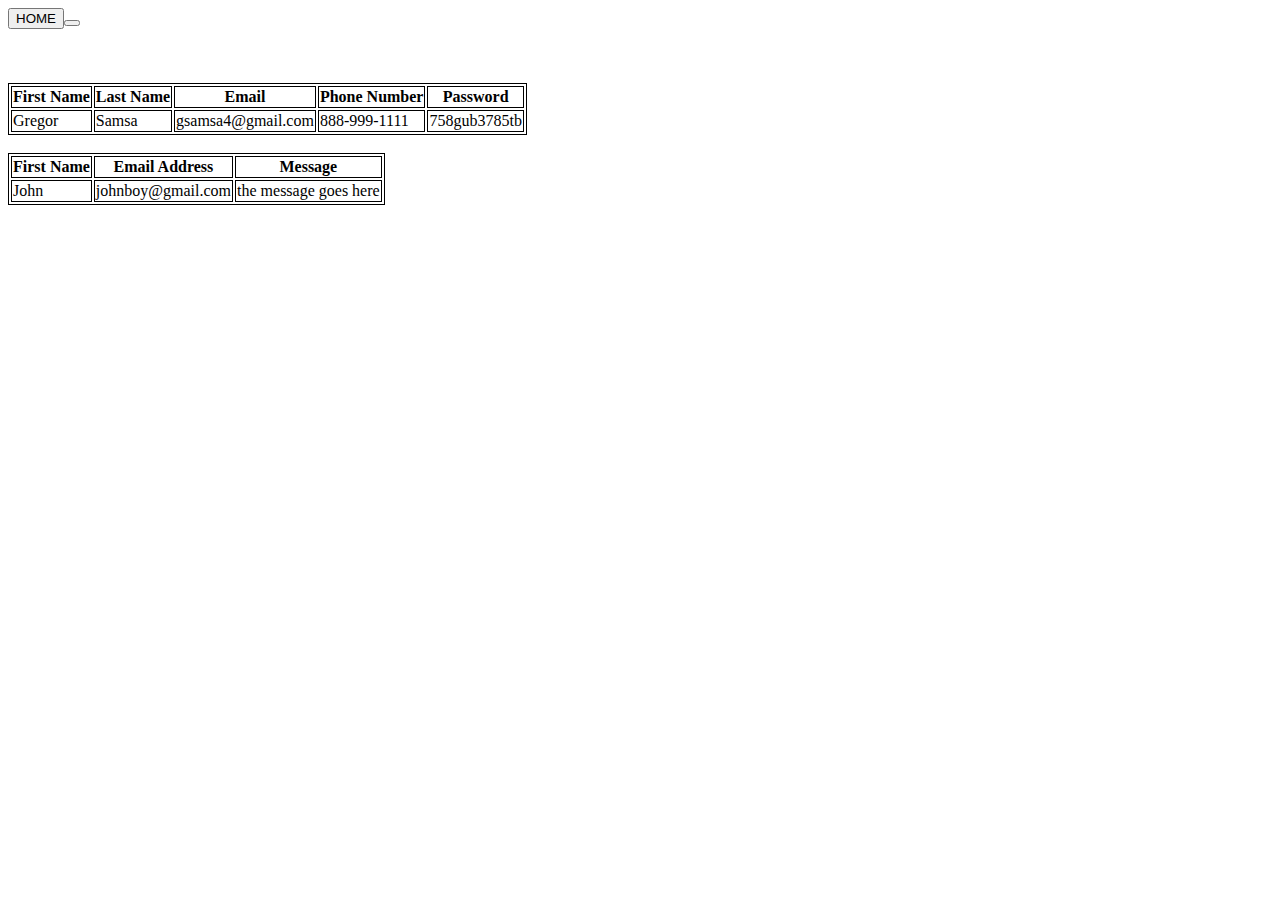
<file: suf/accountinfo.html>
<!DOCTYPE html>
<html lang="en">
<head>
    <meta charset="UTF-8">
    <meta http-equiv="X-UA-Compatible" content="IE=edge">
    <meta name="viewport" content="width=device-width, initial-scale=1.0">
    <title>account info</title>
    <link href="accountinfo.css" rel="stylesheet">
</head>
<body>


    <div class="btnContainer">
        <a href="index.html"><button>HOME<button></a>
    </div>

        <br>
        <br>
        <br>


        <!---Table Main goes here, and the rest of the data gets automatically added to
        an OBJECT, then pushed into an ARRAY, then finally added to the TABLE.-->

    <div class="tableContainer">
        <table>
            <tr>
                <th>First Name</th>
                <th>Last Name</th>
                <th>Email</th>
                <th>Phone Number</th>
                <th>Password</th>
            </tr>
            <tr>
                <td>Gregor</td>
                <td>Samsa</td>
                <td>gsamsa4@gmail.com</td>
                <td>888-999-1111</td>
                <td>758gub3785tb</td> 
            </tr>
           
        </table>
    </div>

    <br> 


    <div class="tableContainer">
        <table id="messageTable">
            <tr>
                <th>First Name</th>
                <th>Email Address</th>
                <th>Message</th>
            </tr>
            <tr id="topRow">
                <td>John</td>
                <td>johnboy@gmail.com</td>
                <td>the message goes here</td>
            </tr>
           
        </table>
    </div>


    <script src="app.js"></script>
    
</body>
</html>
</file>
<file: admin/style.css>
/** {
    border: solid 2px green;
}*/

:root {
    --left-container-width: 250px;
    --right-container-width: 700px;
}

@import url('https://fonts.googleapis.com/css2?family=Lato&display=swap');

* {
    font-family: 'Lato', sans-serif;
}

/*icon size*/

.icon {
    height: 17px;
    width: 17px;  
}

#largeAccountIcon {
    height: 28px;
    width: 28px; 
}

.main-container {
    display: flex;
    height: 700px;
}

.left-container {
    display: flex;
    flex-direction: column;
    gap: 50px;
    height: 700px;
    width: var(--left-container-width);
    background-color: rgb(27, 158, 245);
    color: white;
}

.dashboard {
    font-size: 30px;
    display: flex;
    justify-content: center;
}

.home-column-container, .settings-column-container {
    margin-left: 20px;
}

.right-container {
    width: var(--right-container-width);
    background: rgb(220, 220, 220);   

}

.navBar-container {
    background-color: white;
    height: 90px;
    box-shadow: 0px 8px 8px rgb(162, 162, 162);
    font-weight: bold;
}

nav {
    display: flex;
    gap: 25px;
    height: 40px; 
    margin-left: 15px;
    padding-top: 6px;
}

.searchBar {
    display: flex;
    gap: 10px;
}
/*search bar width*/
input {
    width: 250px;
    box-shadow: 0px 3px 3px rgb(162, 162, 162);
}

.navbar-top-right {
    display: flex;
    gap: 20px;
    margin-left: 50px;
    cursor: pointer;
}

.hiThere {
    display: flex;
    gap: 25px;
    margin-left: 15px;
}

.hiThereText {
    display: flex;
    flex-direction: column;
}

.hiThereText .hiThere1  {
    font-size: 10px;
}

.hiThereText .gregSamsa {
    font-size: 18px;
}

.hiThere-buttons {
    display: flex;
    gap: 20px;
    margin-left: 100px;
}

.hiThere-buttons > div > button {
    background-color: rgb(27, 158, 245);
    color: white;
    border-radius: 25px;
    font-weight: bold;
    font-size: 10px;
    height: 20px;
    width: 50px;
    padding: 10px;
    display: flex;
    justify-content: center;
    align-items: center;
    cursor: pointer;

}

.inner-container {
    display: flex;
}

.inner-container-left-side {
    display: flex;
    justify-content: center;
    width: 500px;
    flex-direction: column;
    padding: 10px;
}

.inner-container-left-side > h3 {
    display: flex;
    font-size: 14px;
    margin-left: 15px;
}

.inner-container-right-side {
    display: flex;
    flex-direction: column;
    width: 400px;
    justify-content: center;
    align-items: center;
}

.inner-container-right-side > h3 {
    display: flex;
    font-size: 14px;
    margin-left: 15px;
}


.card-content {
    font-size: 10px;
    font-family: Arial, Helvetica, sans-serif;
}

#project1, #project2, #project3, #project4 {
    border-bottom: solid 2px black;
}

#project2, #project4, #project6 {
    border-left: solid 2px black;
}

.gridContainer {  
    display: grid; 
    grid-template-columns: 200px 200px;
    grid-template-rows: 140px 140px 140px; 
    gap: 20px;
    /*background-color: rgb(208, 208, 208);*/
}

.gridItem {
    background-color: rgb(255, 255, 255);
    border-radius: 2% 5% 5% 0%;
    box-shadow: -5px 0px #f6c606;
    padding: 15px;
    margin-left: 13px;
}

.gridItemHeader {
    font-size: 12px;
    font-weight: 600;
}

.gridItemContent > p {
    font-size: 11px;
    color: gray;
}

.gridItemIcons {
    display: flex;
    flex-direction: row;
    gap: 10px;
    margin-left: 90px;
}

.cardIcon {
    height: 13px;
    width: 13px;
}

.announcements-container {
    display: flex; 
    flex-direction: column;
    height: 250px;
    width: 150px;
    justify-content: center;
    align-items: center;
    padding-top: 40px;
 
}

.trending-container {
    display: flex; 
    flex-direction: column;
    height: 250px;
    width: 150px;
    gap: 1px;
}


.announcements-header, .trending-header {
    font-size: 14px;
    color: black;
    font-weight: 600;

}

.announcements-card-item, .trending-card-item, .trending-card-title {
    font-size: 11px;
}

.trending-card-title {
    color: gray;
}

.announcements-card {
    background-color: white;
    display: flex;
    flex-direction: column;
    justify-content: center;
    margin-top: 10px;
    box-shadow: 0px 0px 8px 4px rgb(162, 162, 162);
    padding: 5px;
}

.announcements-card h4 {
    margin: 3px;
}

.trending-card-item-container {
    display: flex;
    flex-direction: row;
    align-items: center;
    padding: 10px;
    background-color: white;
    margin-top: 10px;
    box-shadow: 0px 0px 8px 4px rgb(162, 162, 162);
    font-size: 11px;
    gap: 5px;
}

.announcements-card-item p {
    color: gray;
}

.trending-card-item-container {
    display: flex;
}

.divider-line {
    display: flex;
    height: 2px;
    width: 150px;
    background-color: gray;
    justify-content: center;
    align-items: center;
}
</file>
<file: booklib/style.css>
/** {
    border: solid 2px rgb(34, 255, 0);
}*/

body {
    background-color: rgb(181, 1, 1);
}

form {
    height: 80px;
    width: 40%;
    display: flex;
    flex-direction: column;
    color: white;
}

form button {
    width: 60px;
}

form input {
    width: 180px;
}

.btnContainer {
    display: flex;
    justify-content: center;
    align-items: center;
}

/*to center the displayCover btn inside the btnContainer div*/
.center {
    margin: 0;
    position: absolute;
    top: 30%;
    left: 50%;
}

#displayCoverBtn {
    height: 30px;
}

.bookCoverImagesContainer {
    height: 40px;
    width: 100%;
    background-color: black;
    color: white;
    margin-top: 200px;
    text-align: center;
}

.bookCoverContainerText {
    margin: 10px;
}

#kafkaImage {
    height: 200px;
    width: 150px;
    visibility: hidden;
    background-image: url('./book-images/kafka-cover.jpg');
}

#nietzscheImage {
    height: 200px;
    width: 150px;
    visibility: hidden;
    background-image: url('./book-images/nietzsche-cover.jpg');
}

#eganImage {
    height: 200px;
    width: 150px;
    visibility: hidden;
    background-image: url('./book-images/egan-cover.jpg');
}

/*card styling*/

.card {
    box-shadow: 0 4px 8px 0 rgba(8, 0, 255, 0.2);
    background-color:rgb(255, 255, 255);
    transition: 0.3s;
    height: 250px;
    width: 150px;
    display: flex;
    margin-left: 60px;
}

.card:hover {
    box-shadow: 0 8px 16px 0 rgba(249, 249, 249, 0.2);
}

.container {
    padding: 10px;
}

#main-card-container {
    height: 250px; 
    width: 100%;
    background-color: white;
}
</file>
<file: calc/style.css>
* {
    padding: 0;
    margin: 0;
}

/*body {
    background-color: aquamarine;
}*/


.calculator-container {
    height: 300px;
    width: 250px;
    background-color: blue;
    position: absolute;
    top: 50%;
    left: 50%;
    margin-right: -50%;
    transform: translate(-50%, -50%);
  }

  .calculator-screen {
    padding: 20px;
    background-color: white;
    margin: 10px;
    text-align: right;
  }

.button-container {
    display: flex;
    flex-direction: column;
    justify-content: center;
    align-items: center;
}

button {
    height: 20px;
    width: 20px;
}

.output-screen {
    padding: 10px;
    display: flex;
    gap: 10px;
    height: 30px;
    width: 100px;
    background-color: white;
}
</file>
<file: sketch/style.css>
#gridContainer {
    display: flex;
    flex-direction: row;
}

.newBox {
    color: white;
    background-color: green;
}

.hover {
    background: orange; 
    transition: all 0.5s ease; 
}

#newGridContainer {
    display: flex;
    flex-direction: row;
}

.squareContainer {
    display: flex;
    justify-content: center;
}

#mainSquare {
    height: 800px;
    width: 800px; 
    border: solid 2px black;  
    display: flex;
}
</file>
<file: suf/style.css>
/** {
    border: solid 2px red;
} */

.root-container {
    display: flex;
}

.left-container {
    height: 800px;
    width: 40%;
    /*background-color: #596D48;*/
    background-image: url('./images/leaves.jpg');
}

.right-container {
    display: flex;
    flex-direction: column;
    width: 60%; 
}

.right-container > div {
    height: 266.67px;
}

.row1-container, .row2-container, .row3-container {
    display: flex;
}

.row1-container {
    background-color: rgba(225, 225, 225, 0.803);
}

.row3-container {
    background-color: rgba(225, 225, 225, 0.803);  
}

.row1-text, .row2-text, .row3-text {
    margin-left: 40px;
}

.row1-text {
    /*
    display: inline-block;
    margin: 0 auto;
    padding: 3px;
    background-color: #8ebf42
    */
    margin-top: 50px;
    font-family: Arial, Helvetica, sans-serif;
}

.row1-text > p {
    font-weight: bold;
}

.buttonContainer > button {
    border-radius: 80;
    height: 40px;
    background-color: #596D48;
    color: white;
    font-weight: bold;
    box-shadow: 1px 2px;
}

button:hover {
    cursor: pointer;
}

.loginContainer > p {
    font-family: Arial, Helvetica, sans-serif;
}

.loginContainer > p > span {
    color: green;
    font-weight: bold;
    cursor: pointer;
}

.row3-text {
    margin-top: 20px;
}

.form-container {
    display: flex;
    flex-direction: row;
    color: rgb(68, 66, 66);
    gap: 20px;
}

form {
    font-family: Arial, Helvetica, sans-serif;
    font-size: 12px;
    font-weight: bold; 
}

input {
    box-shadow: #E5E7EB;
}


.form-div {
    margin: 8px;
    padding: 0px;
}

.letsDoThis {
    margin: 8px;
    font-family: Arial, Helvetica, sans-serif;
}

.logo-container {
    display: flex;
    justify-content: center;
    margin-top: 80px;
}

img {
    height: 200px;

}

.newForm {
    background-color: gold;
}

table, th, td {
    border: 1px solid;
}
</file>
<file: suf/accountinfo.css>
table, th, td {
    border: 1px solid;
}
</file>
